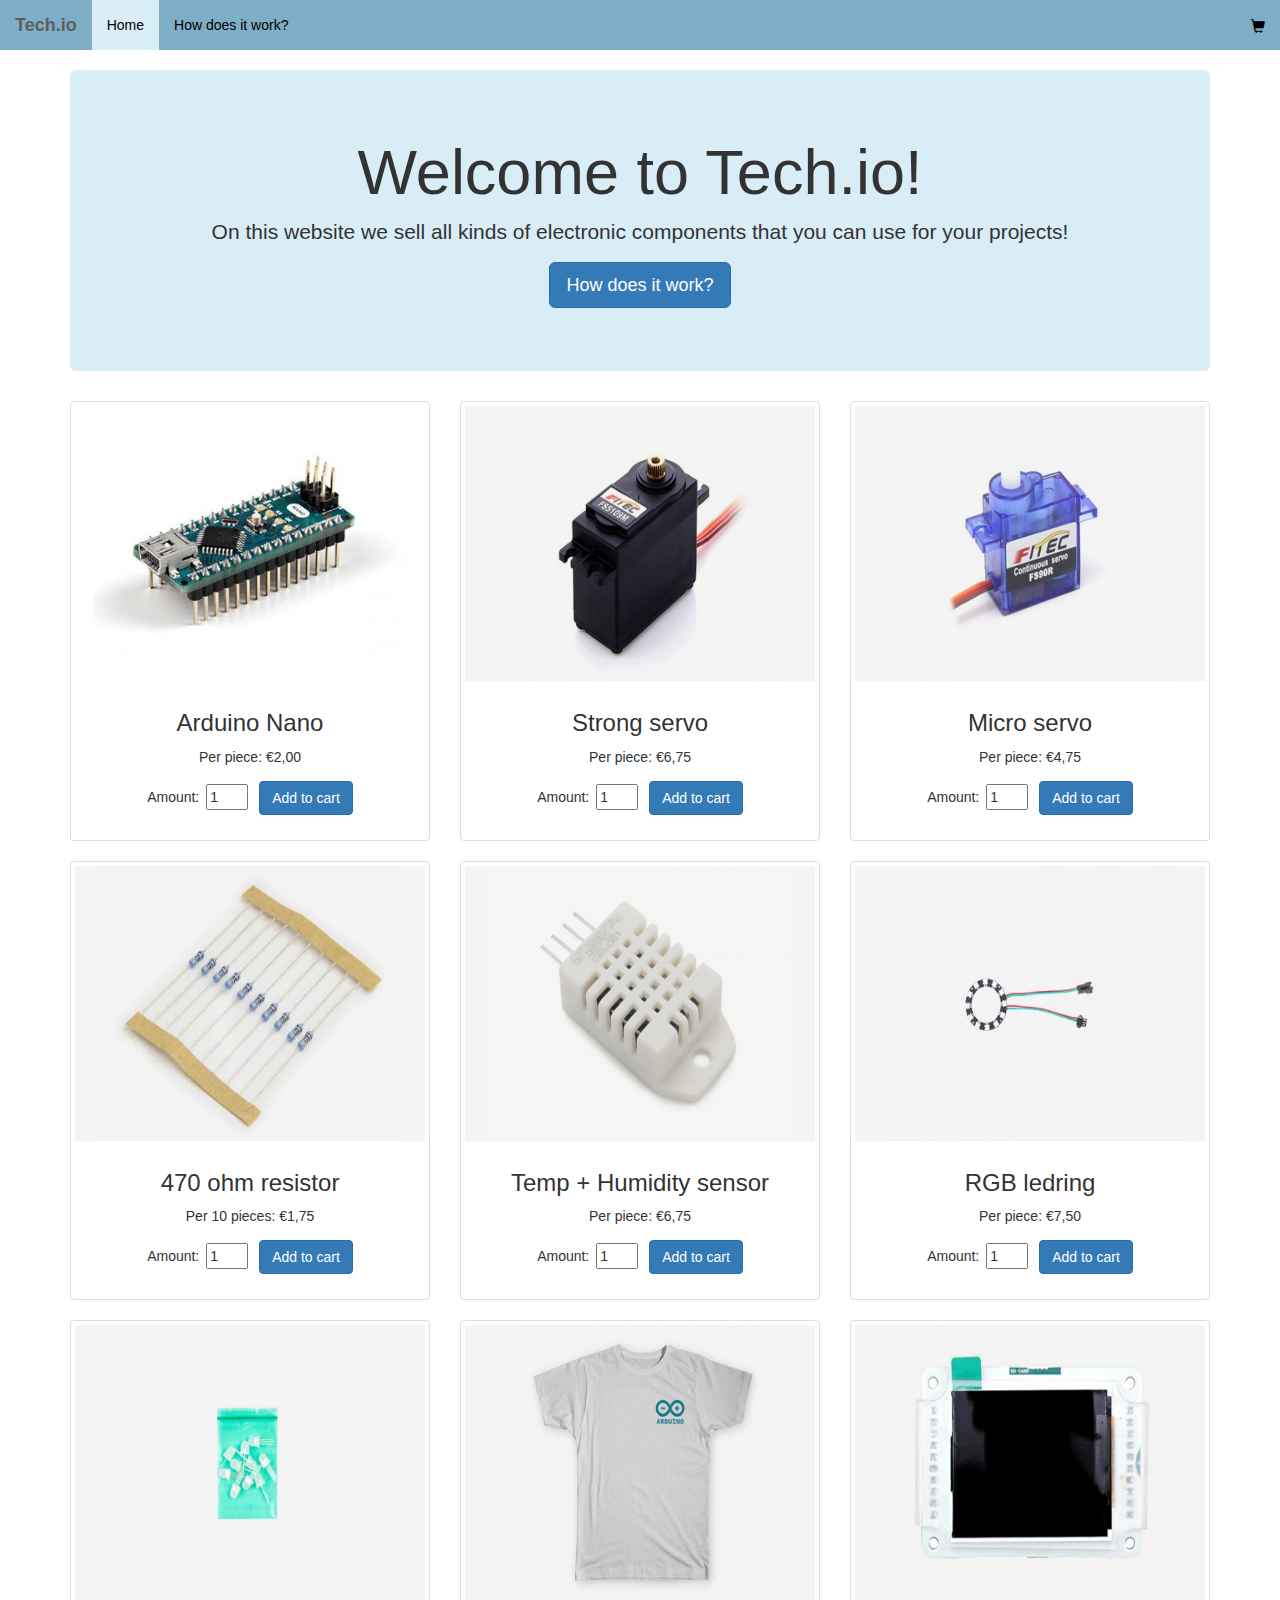
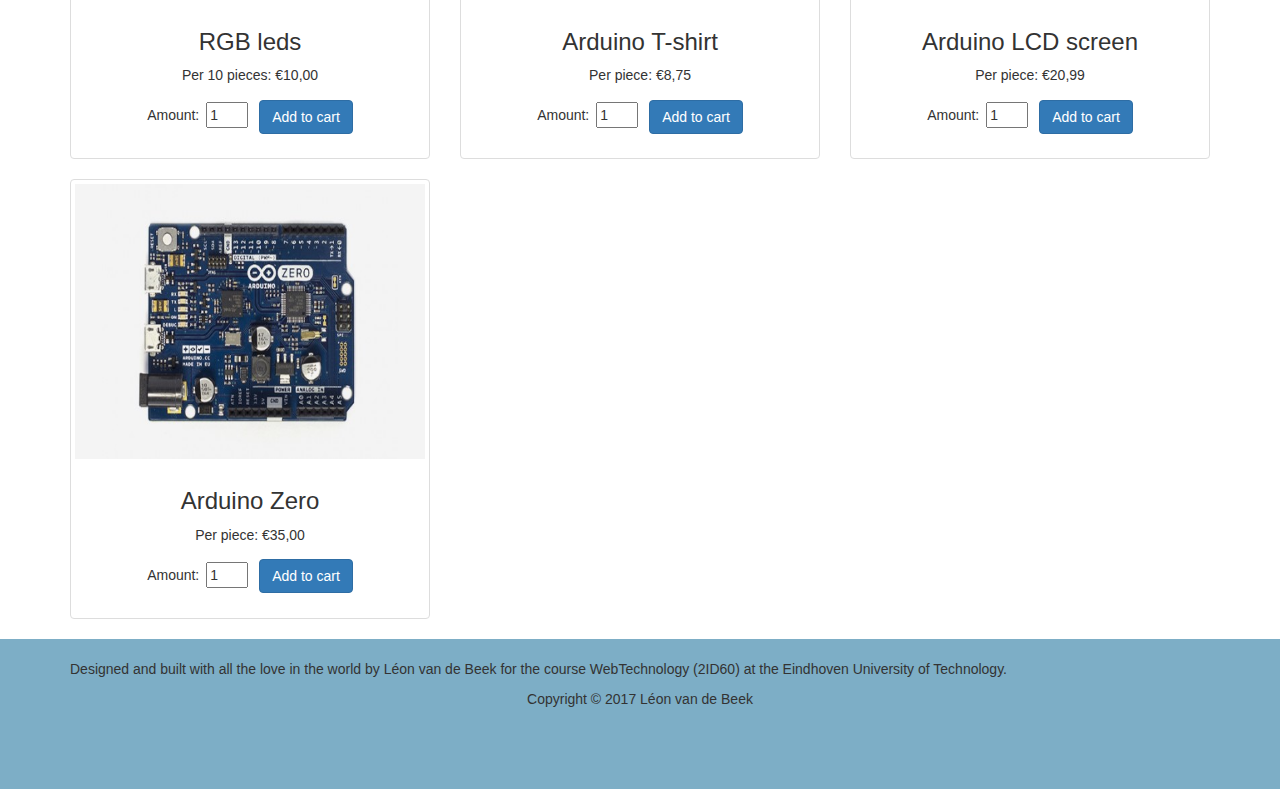
<file: index.html>
<!DOCTYPE html>
<html lang="en">
  <head>
    <meta charset="utf-8">
    <meta http-equiv="X-UA-Compatible" content="IE=edge">
    <meta name="viewport" content="width=device-width, initial-scale=1">
    <title>Tech.io components</title>
    <link href="css/bootstrap.min.css" rel="stylesheet">
    <link href="css/techiocss.css" rel="stylesheet">

  </head>
  <body>

<!--- this is the nav bar --->
<nav class="navbar navbar-default navbar-fixed-top">
      <div class="container-fluid">
        <div class="navbar-header">
          <button type="button" class="navbar-toggle collapsed" data-toggle="collapse" data-target="#navbar" aria-expanded="false" aria-controls="navbar">
            <span class="sr-only">Toggle navigation</span>
            <span class="icon-bar"></span>
            <span class="icon-bar"></span>
            <span class="icon-bar"></span>
          </button>
        <a class="navbar-brand" href="index.html">
          <strong> Tech.io</strong>
        </a>
        </div>
        <div id="navbar" class="navbar-collapse collapse">
          <ul class="nav navbar-nav">
            <li class="active"><a href="index.html">Home</a></li>
            <li><a href="howdoesitwork.html">How does it work?</a></li>
          </ul>
          <ul class="nav navbar-nav navbar-right">
            <li><a class="glyphicon glyphicon-shopping-cart cartbutton" href="shoppingcart.html"></a></li>
          </ul>
        </div><!--/.nav-collapse -->
      </div>
    </nav>

<!--- End of the navbar --->

<!--- Beginning of jumbotron --->

  <div class="container">
    <div class="jumbotron">
      <h1 align="center">Welcome to Tech.io!</h1>
      <p align="center">On this website we sell all kinds of electronic components that you can use for your projects!</p>
      <p align="center"><a class="btn btn-primary btn-lg" href="howdoesitwork.html" role="button">How does it work?</a></p>
    </div>
  </div>



<!--- End of jumbotron --->

<!--- This is the content oh all the cards --->
<div id="wrap">
  <div id="main" class="container-fluid">
    <div class="container">
  <div class="row">
    <div class="col-sm-6 col-md-4">
      <div class="thumbnail">
        <div class="container2">
          <img class="img fadeimage" align = "center" src="img/arduinonano.jpg" />
          <div class="info" style="display:none">
              <p align="center">This is a smaller version of the well-known Arduino Uno. It is the core of many DIY projects because of its low cost and high efficiency.</p>
          </div>
        </div>
        <div class="caption">
          <h3 align="center">Arduino Nano</h3>
          <p align="center">
            Per piece: €2,00
          </p>
          <p align="center">
            Amount:<input id=number type="number" min="1" value="1">
            </input>
            <a href="#" class="btn btn-primary addtocartbutton" role="button" data-toggle="modal" data-target="#myModal">Add to cart</a>
          </p>
        </div>
      </div>
    </div>
    <div class="col-sm-6 col-md-4">
      <div class="thumbnail">
        <div class="container2">
          <img class="img fadeimage" align = "center" src="img/servo.jpg" />
          <div class="info" style="display:none">
              <p align="center">This is a normal sized servo with high torque. Very usefull for making stuff move certain angles or modify it for continuous rotation so you have a very high torque motor!</p>
          </div>
        </div>
        <div class="caption">
          <h3 align="center">Strong servo</h3>
          <p align="center">
            Per piece: €6,75
          </p>
          <p align="center">
            Amount:<input id=number type="number" min="1" value="1">
            </input>
            <a href="#" class="btn btn-primary addtocartbutton" role="button" data-toggle="modal" data-target="#myModal">Add to cart</a>
          </p>
        </div>
      </div>
    </div>
    <div class="col-sm-6 col-md-4">
      <div class="thumbnail">
        <div class="container2">
          <img class="img fadeimage" align = "center" src="img/miniservo.jpg" />
          <div class="info" style="display:none">
              <p align="center">This is a small continuous rotation servo which can fit almost everywhere! However it has less torque than a full sized one servo.</p>
          </div>
        </div>
        <div class="caption">
          <h3 align="center">Micro servo</h3>
          <p align="center">
            Per piece: €4,75
          </p>
          <p align="center">
            Amount:<input id=number type="number" min="1" value="1">
            </input>
            <a href="#" class="btn btn-primary addtocartbutton" role="button" data-toggle="modal" data-target="#myModal">Add to cart</a>
          </p>
        </div>
      </div>
    </div>
    <div class="col-sm-6 col-md-4">
      <div class="thumbnail">
        <div class="container2">
          <img class="img fadeimage" align = "center" src="img/resistor.jpg" />
          <div class="info" style="display:none">
              <p align="center">10 pieces of 470 ohm resistor in a nice package.</p>
          </div>
        </div>
        <div class="caption">
          <h3 align="center">470 ohm resistor</h3>
          <p align="center">
            Per 10 pieces: €1,75
          </p>
          <p align="center">
            Amount:<input id=number type="number" min="1" value="1">
            </input>
            <a href="#" class="btn btn-primary addtocartbutton" role="button" data-toggle="modal" data-target="#myModal">Add to cart</a>
          </p>
        </div>
      </div>
    </div>
    <div class="col-sm-6 col-md-4">
      <div class="thumbnail">
        <div class="container2">
          <img class="img fadeimage" align = "center" src="img/tempsensor.jpg" />
          <div class="info" style="display:none">
              <p align="center">This is a humidity and temperature sensor. model: RHT03</p>
          </div>
        </div>
        <div class="caption">
          <h3 align="center">Temp + Humidity sensor</h3>
          <p align="center">
            Per piece: €6,75
          </p>
          <p align="center">
            Amount:<input id=number type="number" min="1" value="1">
            </input>
            <a href="#" class="btn btn-primary addtocartbutton" role="button" data-toggle="modal" data-target="#myModal">Add to cart</a>
          </p>
        </div>
      </div>
    </div>
    <div class="col-sm-6 col-md-4">
      <div class="thumbnail">
        <div class="container2">
          <img class="img fadeimage" align = "center" src="img/ledring.jpg" />
          <div class="info" style="display:none">
              <p align="center">This is a very cool RGB ledring to use for experimenting or in your projects!</p>
          </div>
        </div>
        <div class="caption">
          <h3 align="center">RGB ledring</h3>
          <p align="center">
            Per piece: €7,50
          </p>
          <p align="center">
            Amount:<input id=number type="number" min="1" value="1">
            </input>
            <a href="#" class="btn btn-primary addtocartbutton" role="button" data-toggle="modal" data-target="#myModal">Add to cart</a>
          </p>
        </div>
      </div>
    </div>
    <div class="col-sm-6 col-md-4">
      <div class="thumbnail">
        <div class="container2">
          <img class="img fadeimage" align = "center" src="img/rgbleds.jpg" />
          <div class="info" style="display:none">
              <p align="center">10 pieces of RGB leds that you can use in your project for whatever you like.</p>
          </div>
        </div>
        <div class="caption">
          <h3 align="center">RGB leds</h3>
          <p align="center">
            Per 10 pieces: €10,00
          </p>
          <p align="center">
            Amount:<input id=number type="number" min="1" value="1">
            </input>
            <a href="#" class="btn btn-primary addtocartbutton" role="button" data-toggle="modal" data-target="#myModal">Add to cart</a>
          </p>
        </div>
      </div>
    </div>
    <div class="col-sm-6 col-md-4">
      <div class="thumbnail">
        <div class="container2">
          <img class="img fadeimage" align = "center" src="img/tshirt.jpg" />
          <div class="info" style="display:none">
              <p align="center">An arduino T-shirt to show how fond you are of Arduino!</p>
          </div>
        </div>
        <div class="caption">
          <h3 align="center">Arduino T-shirt</h3>
          <p align="center">
            Per piece: €8,75
          </p>
          <p align="center">
            Amount:<input id=number type="number" min="1" value="1">
            </input>
            <a href="#" class="btn btn-primary addtocartbutton" role="button" data-toggle="modal" data-target="#myModal">Add to cart</a>
          </p>
        </div>
      </div>
    </div>
    <div class="col-sm-6 col-md-4">
      <div class="thumbnail">
        <div class="container2">
          <img class="img fadeimage" align = "center" src="img/lcd.jpg" />
          <div class="info" style="display:none">
              <p align="center">Using this LCD screen you can make your arduino projects even more exiting! Maybe let it display a video or the status of your Home security system, everything is possible!</p>
          </div>
        </div>
        <div class="caption">
          <h3 align="center">Arduino LCD screen</h3>
          <p align="center">
            Per piece: €20,99
          </p>
          <p align="center">
            Amount:<input id=number type="number" min="1" value="1">
            </input>
            <a href="#" class="btn btn-primary addtocartbutton" role="button" data-toggle="modal" data-target="#myModal">Add to cart</a>
          </p>
        </div>
      </div>
    </div>
    <div class="col-sm-6 col-md-4">
      <div class="thumbnail">
        <div class="container2">
          <img class="img fadeimage" align = "center" src="img/arduinozero.jpg" />
          <div class="info" style="display:none">
              <p align="center">This is the bigger brother of the arduino Nano and is way easier to tweak and operate. It is a must for experimenting with arduinos!</p>
          </div>
        </div>
        <div class="caption">
          <h3 align="center">Arduino Zero</h3>
          <p align="center">
            Per piece: €35,00
          </p>
          <p align="center">
            Amount:<input id=number type="number" min="1" value="1">
            </input>
            <a href="#" class="btn btn-primary addtocartbutton" role="button" data-toggle="modal" data-target="#myModal">Add to cart</a>
          </p>
        </div>
      </div>
    </div>
  </div>
</div>
  </div>
</div>
<!--- End of all the content --->

<!-- Button trigger modal -->


<!-- Modal -->
<div class="modal fade" id="myModal" tabindex="-1" role="dialog" aria-labelledby="myModalLabel">
  <div class="modal-dialog" role="document">
    <div class="modal-content">
      <div class="modal-header">
        <button type="button" class="close" data-dismiss="modal" aria-label="Close"><span aria-hidden="true">&times;</span></button>
        <h4 align="center" class="modal-title" id="myModalLabel">Item(s) succesfully added to cart!</h4>
      </div>
      <div class="modal-body">
        <p align="center">Do you want to continue shopping or go to checkout?</p>
      </div>
      <div class="modal-footer">
        <button align="center" type="button" class="btn btn-default" data-dismiss="modal">continue shopping</button>
        <button align="right" type="button" class="btn btn-primary">Go to checkout</button>
      </div>
    </div>
  </div>
</div>


<!--- footer --->
<a name="footer"></a>
<footer id="footer" class="footer">
  <div class="container">
    <p>
      Designed and built with all the love in the world by Léon van de Beek for the course WebTechnology (2ID60) at the Eindhoven University of Technology.
    </p>
    <p align="center">
      Copyright © 2017 Léon van de Beek
    </p>
  </div>
</footer>
<!--- end of footer --->

    <script src="https://ajax.googleapis.com/ajax/libs/jquery/1.12.4/jquery.min.js"></script>
    <script src="js/bootstrap.min.js"></script>
    <script src="js/techiojs.js"></script>
  </body>
</html>
</file>
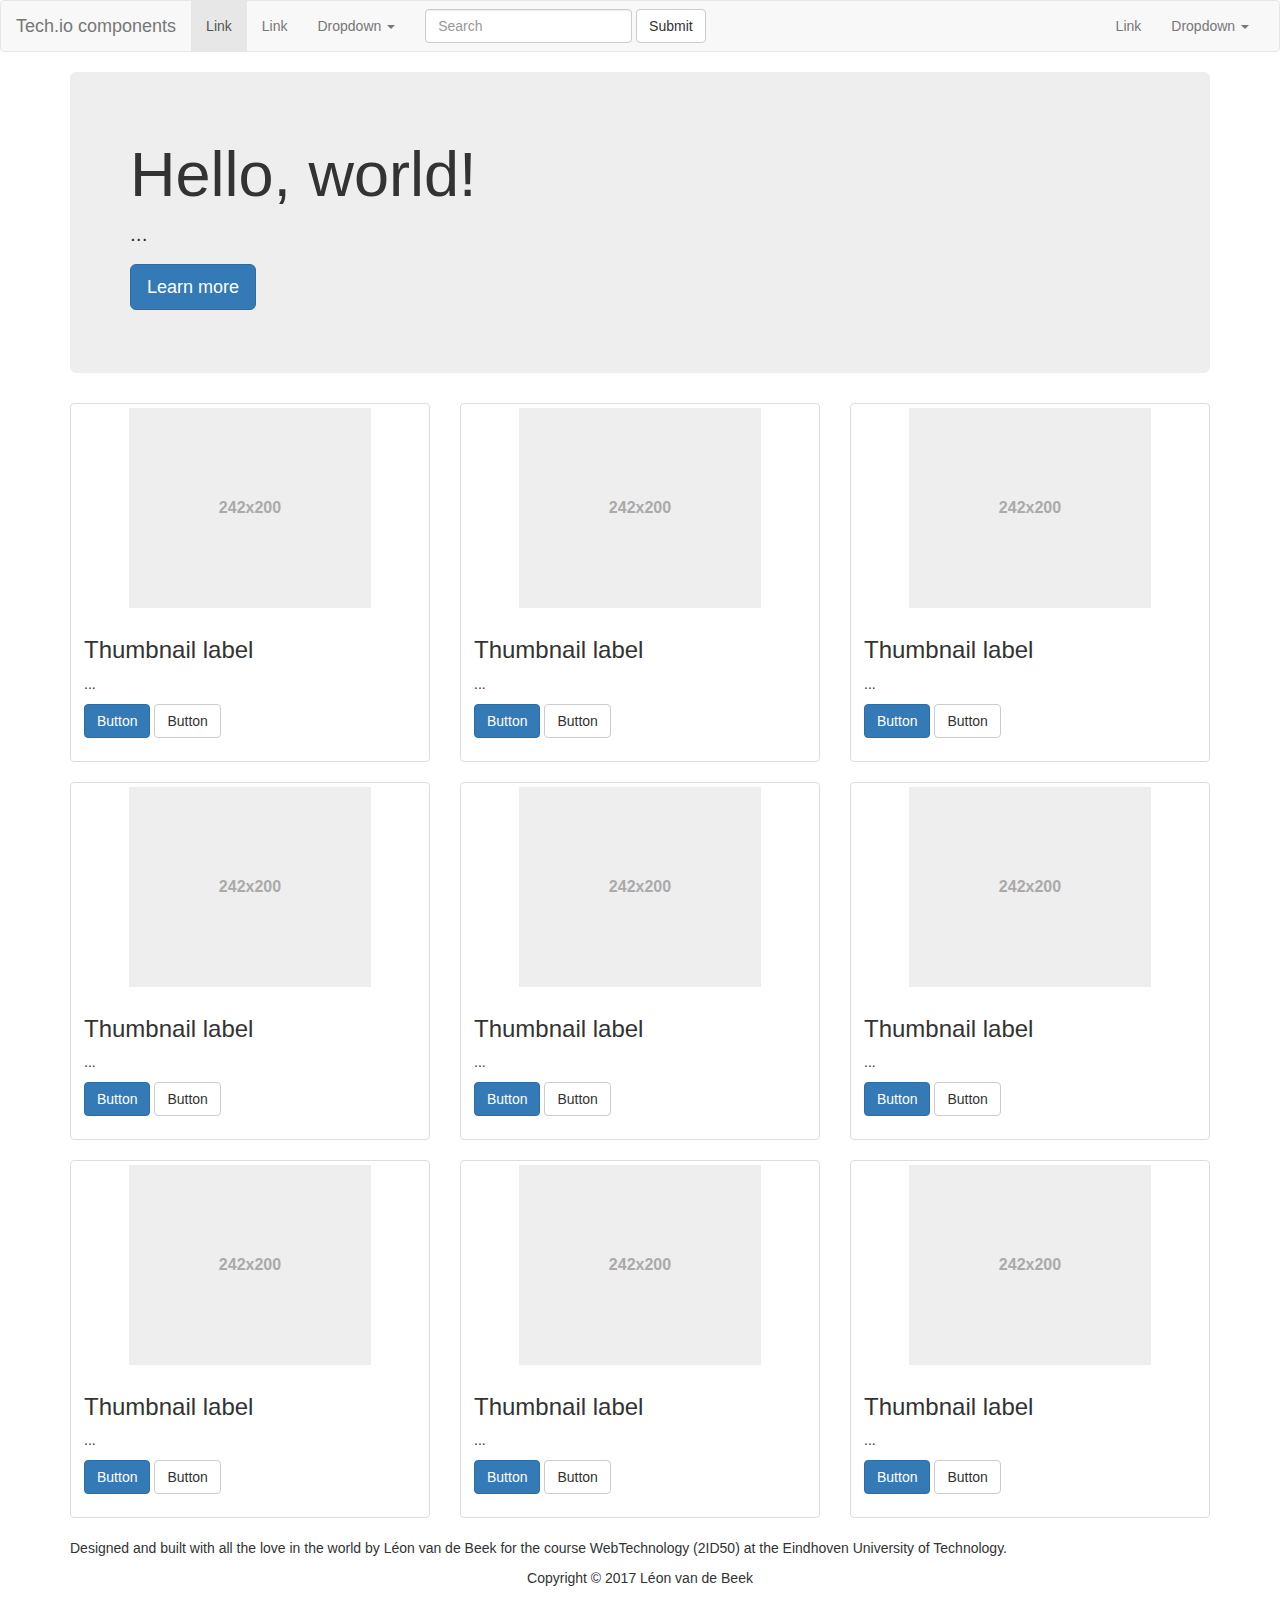
<file: Home.html>
<!DOCTYPE html>
<html lang="en">
  <head>
    <meta charset="utf-8">
    <meta http-equiv="X-UA-Compatible" content="IE=edge">
    <meta name="viewport" content="width=device-width, initial-scale=1">
    <title>Tech.io components</title>
    <link href="css/bootstrap.min.css" rel="stylesheet">

  </head>
  <body>

<!--- this is the nav bar --->
    <nav class="navbar navbar-default">
      <div class="container-fluid">
        <!-- Brand and toggle get grouped for better mobile display -->
        <div class="navbar-header">
          <button type="button" class="navbar-toggle collapsed" data-toggle="collapse" data-target="#bs-example-navbar-collapse-1" aria-expanded="false">
            <span class="sr-only">Toggle navigation</span>
            <span class="icon-bar"></span>
            <span class="icon-bar"></span>
            <span class="icon-bar"></span>
          </button>
          <a class="navbar-brand" href="Home.html">Tech.io components</a>
        </div>

        <!-- Collect the nav links, forms, and other content for toggling -->
        <div class="collapse navbar-collapse" id="bs-example-navbar-collapse-1">
          <ul class="nav navbar-nav">
            <li class="active"><a href="#">Link <span class="sr-only">(current)</span></a></li>
            <li><a href="#">Link</a></li>
            <li class="dropdown">
              <a href="#" class="dropdown-toggle" data-toggle="dropdown" role="button" aria-haspopup="true" aria-expanded="false">Dropdown <span class="caret"></span></a>
              <ul class="dropdown-menu">
                <li><a href="#">Action</a></li>
                <li><a href="#">Another action</a></li>
                <li><a href="#">Something else here</a></li>
                <li role="separator" class="divider"></li>
                <li><a href="#">Separated link</a></li>
                <li role="separator" class="divider"></li>
                <li><a href="#">One more separated link</a></li>
              </ul>
            </li>
          </ul>
          <form class="navbar-form navbar-left">
            <div class="form-group">
              <input type="text" class="form-control" placeholder="Search">
            </div>
            <button type="submit" class="btn btn-default">Submit</button>
          </form>
          <ul class="nav navbar-nav navbar-right">
            <li><a href="#">Link</a></li>
            <li class="dropdown">
              <a href="#" class="dropdown-toggle" data-toggle="dropdown" role="button" aria-haspopup="true" aria-expanded="false">Dropdown <span class="caret"></span></a>
              <ul class="dropdown-menu">
                <li><a href="#">Action</a></li>
                <li><a href="#">Another action</a></li>
                <li><a href="#">Something else here</a></li>
                <li role="separator" class="divider"></li>
                <li><a href="#">Separated link</a></li>
              </ul>
            </li>
          </ul>
        </div><!-- /.navbar-collapse -->
      </div><!-- /.container-fluid -->
    </nav>

<!--- End of the navbar --->

<!--- Beginning of jumbotron --->

  <div class="container">
    <div class="jumbotron">
      <h1>Hello, world!</h1>
      <p>...</p>
      <p><a class="btn btn-primary btn-lg" href="#" role="button">Learn more</a></p>
    </div>
  </div>

<!--- End of jumbotron --->

<!--- This is the content oh all the cards --->


<div class="container">
  <div class="row">
    <div class="col-sm-6 col-md-4">
      <div class="thumbnail">
        <img src="download.svg" alt="...">
        <div class="caption">
          <h3>Thumbnail label</h3>
          <p>...</p>
          <p><a href="#" class="btn btn-primary" role="button">Button</a> <a href="#" class="btn btn-default" role="button">Button</a></p>
        </div>
      </div>
    </div>
    <div class="col-sm-6 col-md-4">
      <div class="thumbnail">
        <img src="download.svg" alt="...">
        <div class="caption">
          <h3>Thumbnail label</h3>
          <p>...</p>
          <p><a href="#" class="btn btn-primary" role="button">Button</a> <a href="#" class="btn btn-default" role="button">Button</a></p>
        </div>
      </div>
    </div>
    <div class="col-sm-6 col-md-4">
      <div class="thumbnail">
        <img src="download.svg" alt="...">
        <div class="caption">
          <h3>Thumbnail label</h3>
          <p>...</p>
          <p><a href="#" class="btn btn-primary" role="button">Button</a> <a href="#" class="btn btn-default" role="button">Button</a></p>
        </div>
      </div>
    </div>
    <div class="col-sm-6 col-md-4">
      <div class="thumbnail">
        <img src="download.svg" alt="...">
        <div class="caption">
          <h3>Thumbnail label</h3>
          <p>...</p>
          <p><a href="#" class="btn btn-primary" role="button">Button</a> <a href="#" class="btn btn-default" role="button">Button</a></p>
        </div>
      </div>
    </div>
    <div class="col-sm-6 col-md-4">
      <div class="thumbnail">
        <img src="download.svg" alt="...">
        <div class="caption">
          <h3>Thumbnail label</h3>
          <p>...</p>
          <p><a href="#" class="btn btn-primary" role="button">Button</a> <a href="#" class="btn btn-default" role="button">Button</a></p>
        </div>
      </div>
    </div>
    <div class="col-sm-6 col-md-4">
      <div class="thumbnail">
        <img src="download.svg" alt="...">
        <div class="caption">
          <h3>Thumbnail label</h3>
          <p>...</p>
          <p><a href="#" class="btn btn-primary" role="button">Button</a> <a href="#" class="btn btn-default" role="button">Button</a></p>
        </div>
      </div>
    </div>
    <div class="col-sm-6 col-md-4">
      <div class="thumbnail">
        <img src="download.svg" alt="...">
        <div class="caption">
          <h3>Thumbnail label</h3>
          <p>...</p>
          <p><a href="#" class="btn btn-primary" role="button">Button</a> <a href="#" class="btn btn-default" role="button">Button</a></p>
        </div>
      </div>
    </div>
    <div class="col-sm-6 col-md-4">
      <div class="thumbnail">
        <img src="download.svg" alt="...">
        <div class="caption">
          <h3>Thumbnail label</h3>
          <p>...</p>
          <p><a href="#" class="btn btn-primary" role="button">Button</a> <a href="#" class="btn btn-default" role="button">Button</a></p>
        </div>
      </div>
    </div>
    <div class="col-sm-6 col-md-4">
      <div class="thumbnail">
        <img src="download.svg" alt="...">
        <div class="caption">
          <h3>Thumbnail label</h3>
          <p>...</p>
          <p><a href="#" class="btn btn-primary" role="button">Button</a> <a href="#" class="btn btn-default" role="button">Button</a></p>
        </div>
      </div>
    </div>
  </div>
</div>

<!--- End of all the content --->

<!--- footer --->
<footer class="bs-docs-footer">
  <div class="container">
    <p>
      Designed and built with all the love in the world by Léon van de Beek for the course WebTechnology (2ID50) at the Eindhoven University of Technology.
    </p>
    <p align="center">
      Copyright © 2017 Léon van de Beek
    </p>
  </div>
</footer>
<!--- end of footer --->

    <script src="https://ajax.googleapis.com/ajax/libs/jquery/1.12.4/jquery.min.js"></script>
    <script src="js/bootstrap.min.js"></script>
  </body>
</html>
</file>
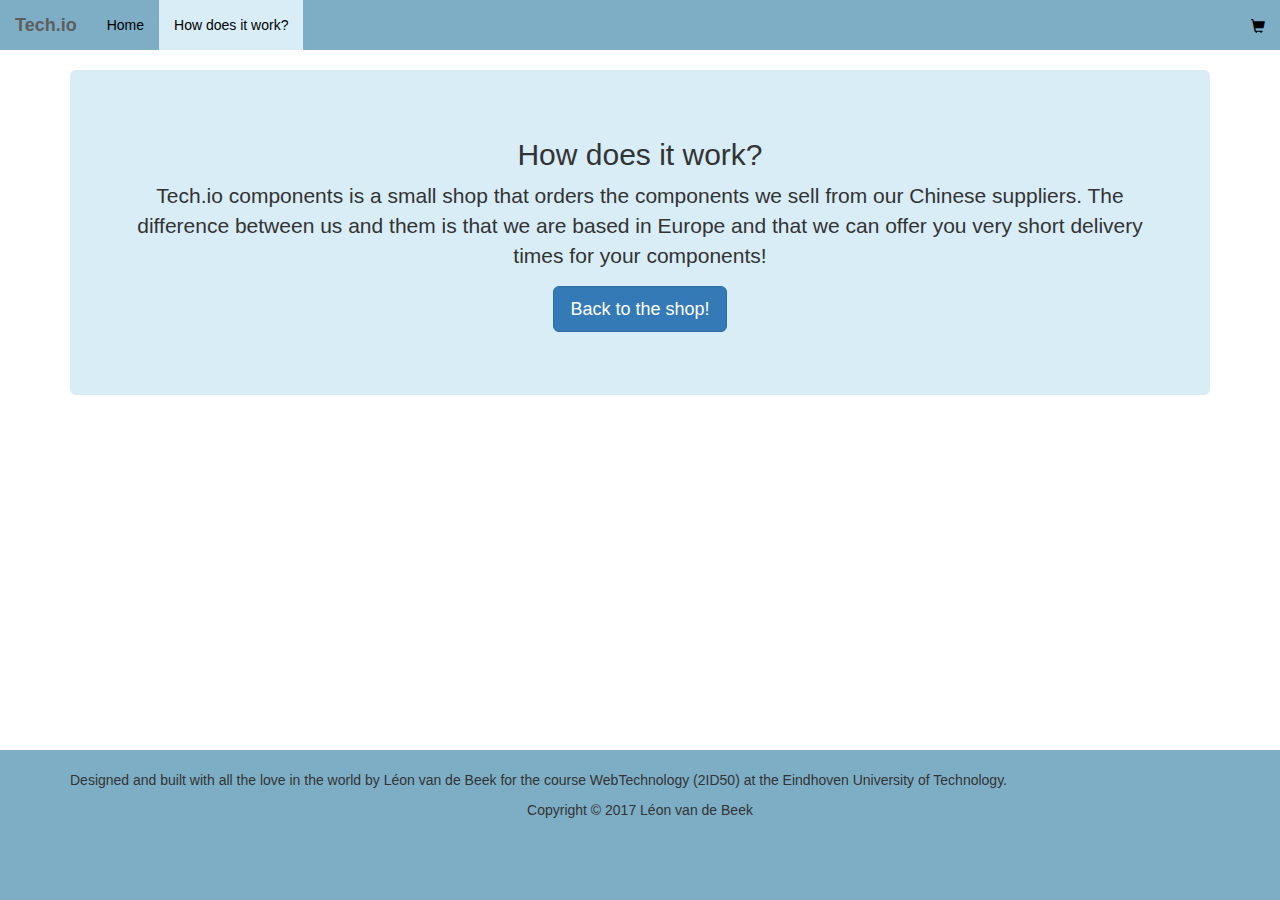
<file: howdoesitwork.html>
<!DOCTYPE html>
<html lang="en">
  <head>
    <meta charset="utf-8" />
    <meta http-equiv="X-UA-Compatible" content="IE=edge" />
    <meta name="viewport" content="width=device-width, initial-scale=1" />
    <title>Tech.io components</title>
    <link href="css/bootstrap.min.css" rel="stylesheet" />
    <link href="css/techiocss.css" rel="stylesheet" />
  </head>
  <body>
    <!--- this is the nav bar --->
    <nav class="navbar navbar-default navbar-fixed-top">
      <div class="container-fluid">
        <div class="navbar-header">
          <button
            type="button"
            class="navbar-toggle collapsed"
            data-toggle="collapse"
            data-target="#navbar"
            aria-expanded="false"
            aria-controls="navbar"
          >
            <span class="sr-only">Toggle navigation</span>
            <span class="icon-bar"></span>
            <span class="icon-bar"></span>
            <span class="icon-bar"></span>
          </button>
          <a class="navbar-brand" href="index.html">
            <strong> Tech.io</strong>
          </a>
        </div>
        <div id="navbar" class="navbar-collapse collapse">
          <ul class="nav navbar-nav">
            <li><a href="index.html">Home</a></li>
            <li class="active">
              <a href="howdoesitwork.html">How does it work?</a>
            </li>
          </ul>
          <ul class="nav navbar-nav navbar-right">
            <li>
              <a
                class="glyphicon glyphicon-shopping-cart cartbutton"
                href="shoppingcart.html"
              ></a>
            </li>
          </ul>
        </div>
        <!--/.nav-collapse -->
      </div>
    </nav>

    <!--- End of the navbar --->

    <div id="wrap">
      <div id="main" class="container-fluid">
        <div class="container">
          <div class="jumbotron">
            <h2 align="center">How does it work?</h2>
            <p align="center">
              Tech.io components is a small shop that orders the components we
              sell from our Chinese suppliers. The difference between us and
              them is that we are based in Europe and that we can offer you very
              short delivery times for your components!
            </p>
            <p align="center">
              <a class="btn btn-primary btn-lg" href="index.html" role="button"
                >Back to the shop!</a
              >
            </p>
          </div>
        </div>
      </div>
    </div>
    <!--- footer --->

    <footer id="footer" class="footer">
      <div class="container">
        <p>
          Designed and built with all the love in the world by Léon van de Beek
          for the course WebTechnology (2ID50) at the Eindhoven University of
          Technology.
        </p>
        <p align="center">Copyright © 2017 Léon van de Beek</p>
      </div>
    </footer>

    <!--- end of footer --->

    <script src="https://ajax.googleapis.com/ajax/libs/jquery/1.12.4/jquery.min.js"></script>
    <script src="js/bootstrap.min.js"></script>
    <script src="js/techiojs.js"></script>
  </body>
</html>
</file>
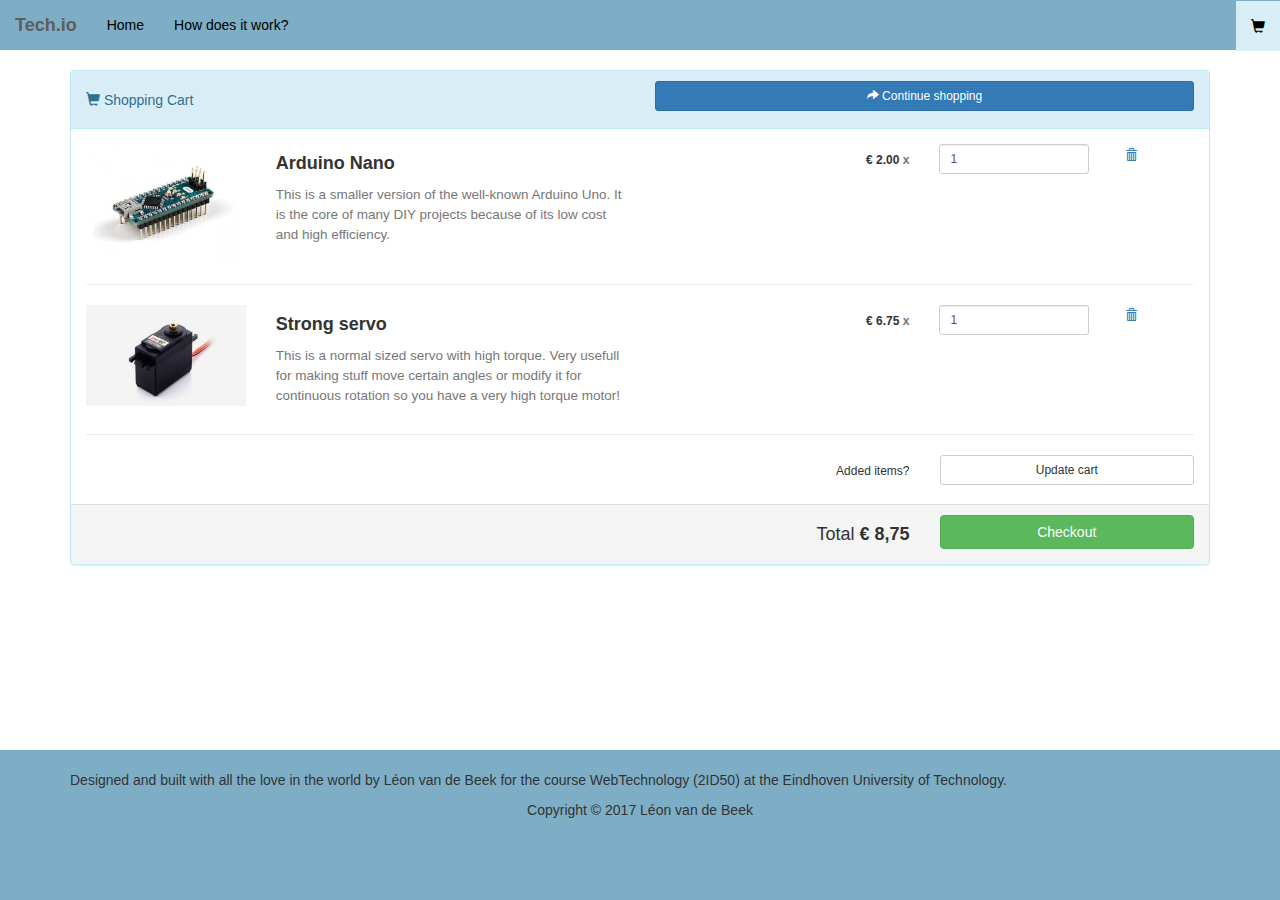
<file: shoppingcart.html>
<!DOCTYPE html>
<html lang="en">
  <head>
    <meta charset="utf-8">
    <meta http-equiv="X-UA-Compatible" content="IE=edge">
    <meta name="viewport" content="width=device-width, initial-scale=1">
    <title>Tech.io components</title>
    <link href="css/bootstrap.min.css" rel="stylesheet">
    <link href="css/techiocss.css" rel="stylesheet">

  </head>
  <body>

<!--- this is the nav bar --->
<nav class="navbar navbar-default navbar-fixed-top">
      <div class="container-fluid">
        <div class="navbar-header">
          <button type="button" class="navbar-toggle collapsed" data-toggle="collapse" data-target="#navbar" aria-expanded="false" aria-controls="navbar">
            <span class="sr-only">Toggle navigation</span>
            <span class="icon-bar"></span>
            <span class="icon-bar"></span>
            <span class="icon-bar"></span>
          </button>
        <a class="navbar-brand" href="index.html">
          <strong> Tech.io</strong>
        </a>
        </div>
        <div id="navbar" class="navbar-collapse collapse">
          <ul class="nav navbar-nav">
            <li ><a href="index.html">Home</a></li>
            <li ><a href="howdoesitwork.html">How does it work?</a></li>
          </ul>
          <ul class="nav navbar-nav navbar-right">
            <li class="active"><a class="glyphicon glyphicon-shopping-cart cartbutton" href="shoppingcart.html"></a></li>
          </ul>
        </div><!--/.nav-collapse -->
      </div>
    </nav>

<!--- End of the navbar --->
<div id="wrap">
  <div id="main" class="container-fluid">
    <div class="container">
	<div class="row">
		<div class="col-xs-12">
			<div class="panel panel-info">
				<div class="panel-heading">
					<div class="panel-title">
						<div class="row">
							<div class="col-xs-6">
								<h5><span class="glyphicon glyphicon-shopping-cart"></span> Shopping Cart</h5>
							</div>
							<div class="col-xs-6">
								<a href="index.html" class="btn btn-primary btn-sm btn-block">
									<span class="glyphicon glyphicon-share-alt"></span> Continue shopping
								</a>
							</div>
						</div>
					</div>
				</div>
				<div class="panel-body">
					<div class="row">
						<div class="col-xs-2"><img class="img-responsive" src="img/arduinonano.jpg">
						</div>
						<div class="col-xs-4">
							<h4 class="product-name"><strong>Arduino Nano</strong></h4><h4><small>This is a smaller version of the well-known Arduino Uno. It is the core of many DIY projects because of its low cost and high efficiency.</small></h4>
						</div>
						<div class="col-xs-6">
							<div class="col-xs-6 text-right">
								<h6><strong>€ 2.00 <span class="text-muted">x</span></strong></h6>
							</div>
							<div class="col-xs-4">
								<input type="text" class="form-control input-sm" value="1">
							</div>
							<div class="col-xs-2">
								<button type="button" class="btn btn-link btn-xs">
									<span class="glyphicon glyphicon-trash"> </span>
								</button>
							</div>
						</div>
					</div>
					<hr>
					<div class="row">
						<div class="col-xs-2"><img class="img-responsive" src="img/servo.jpg">
						</div>
						<div class="col-xs-4">
							<h4 class="product-name"><strong>Strong servo</strong></h4><h4><small>This is a normal sized servo with high torque. Very usefull for making stuff move certain angles or modify it for continuous rotation so you have a very high torque motor!</small></h4>
						</div>
						<div class="col-xs-6">
							<div class="col-xs-6 text-right">
								<h6><strong>€ 6.75 <span class="text-muted">x</span></strong></h6>
							</div>
							<div class="col-xs-4">
								<input type="text" class="form-control input-sm" value="1">
							</div>
							<div class="col-xs-2">
								<button type="button" class="btn btn-link btn-xs">
									<span class="glyphicon glyphicon-trash"> </span>
								</button>
							</div>
						</div>
					</div>
					<hr>
					<div class="row">
						<div class="text-center">
							<div class="col-xs-9">
								<h6 class="text-right">Added items?</h6>
							</div>
							<div class="col-xs-3">
								<button type="button" class="btn btn-default btn-sm btn-block">
									Update cart
								</button>
							</div>
						</div>
					</div>
				</div>
				<div class="panel-footer">
					<div class="row text-center">
						<div class="col-xs-9">
							<h4 class="text-right">Total <strong>€ 8,75</strong></h4>
						</div>
						<div class="col-xs-3">
							<button type="button" class="btn btn-success btn-block">
								Checkout
							</button>
						</div>
					</div>
				</div>
			</div>
		</div>
	</div>
</div>
  </div>
</div>

<!--- footer --->
</div>
</div>
<footer id="footer" class="footer">
  <div class="container">
    <p>
      Designed and built with all the love in the world by Léon van de Beek for the course WebTechnology (2ID50) at the Eindhoven University of Technology.
    </p>
    <p align="center">
      Copyright © 2017 Léon van de Beek
    </p>
  </div>
</footer>

<!--- end of footer --->

    <script src="https://ajax.googleapis.com/ajax/libs/jquery/1.12.4/jquery.min.js"></script>
    <script src="js/bootstrap.min.js"></script>
    <script src="js/techiojs.js"></script>
  </body>
</html>
</file>
<file: css/techiocss.css>
footer{
  background-color: #7DAEC6;
  position: relative;
  margin-top: -150px; /* negative value of footer height */
  height: 150px;
  clear:both;
  padding-top:20px;
}

#wrap {
  min-height: 100%;
}

#main {
  overflow:auto;
  padding-bottom:150px; /* this needs to be bigger than footer height*/
}

#test{
  font-size: 15px;
}

.thumbnail{
  word-wrap: break-word;
}

#number{
  margin: 0.5em;
  width: 3em;
}

.modal {
   position: absolute;
   top: 40%;
   overflow: auto;
   overflow-y: auto;
   margin: auto;
}

.info {
    color: black;
    font-size: large;
    position: absolute;
    top: 30%;
    left: 10%;
    right: 10%;
}

.container2 {
    position: relative;
    text-align: center;
    color: white;
}
.img {
    max-width: 100%;
    max-height: 100%;
    width:  500px;
    height: 275px;
}

html {
  height: 100%;
}

body {
  height: 100%;
  padding-top: 70px;
}
.navbar{
  background-color: #7DAEC6;
  color: black;
  border: none;

}
.jumbotron{
  background-color: #D9EDF7;

}

.navbar-default .navbar-brand {
    color: black;
}
.navbar-default .navbar-nav > li > a {
    color: black;
}
.navbar-default .navbar-nav > li > a:hover,
.navbar-default .navbar-nav > li > a:focus {
    color: grey;
}
.navbar-default .navbar-nav > .active > a,
.navbar-default .navbar-nav > .active > a:hover,
.navbar-default .navbar-nav > .active > a:focus {
    color: black;
    background-color: #D9EDF7;
}
.navbar-toggle{
  background-color: #D9EDF7;
  border: none;
}
</file>
